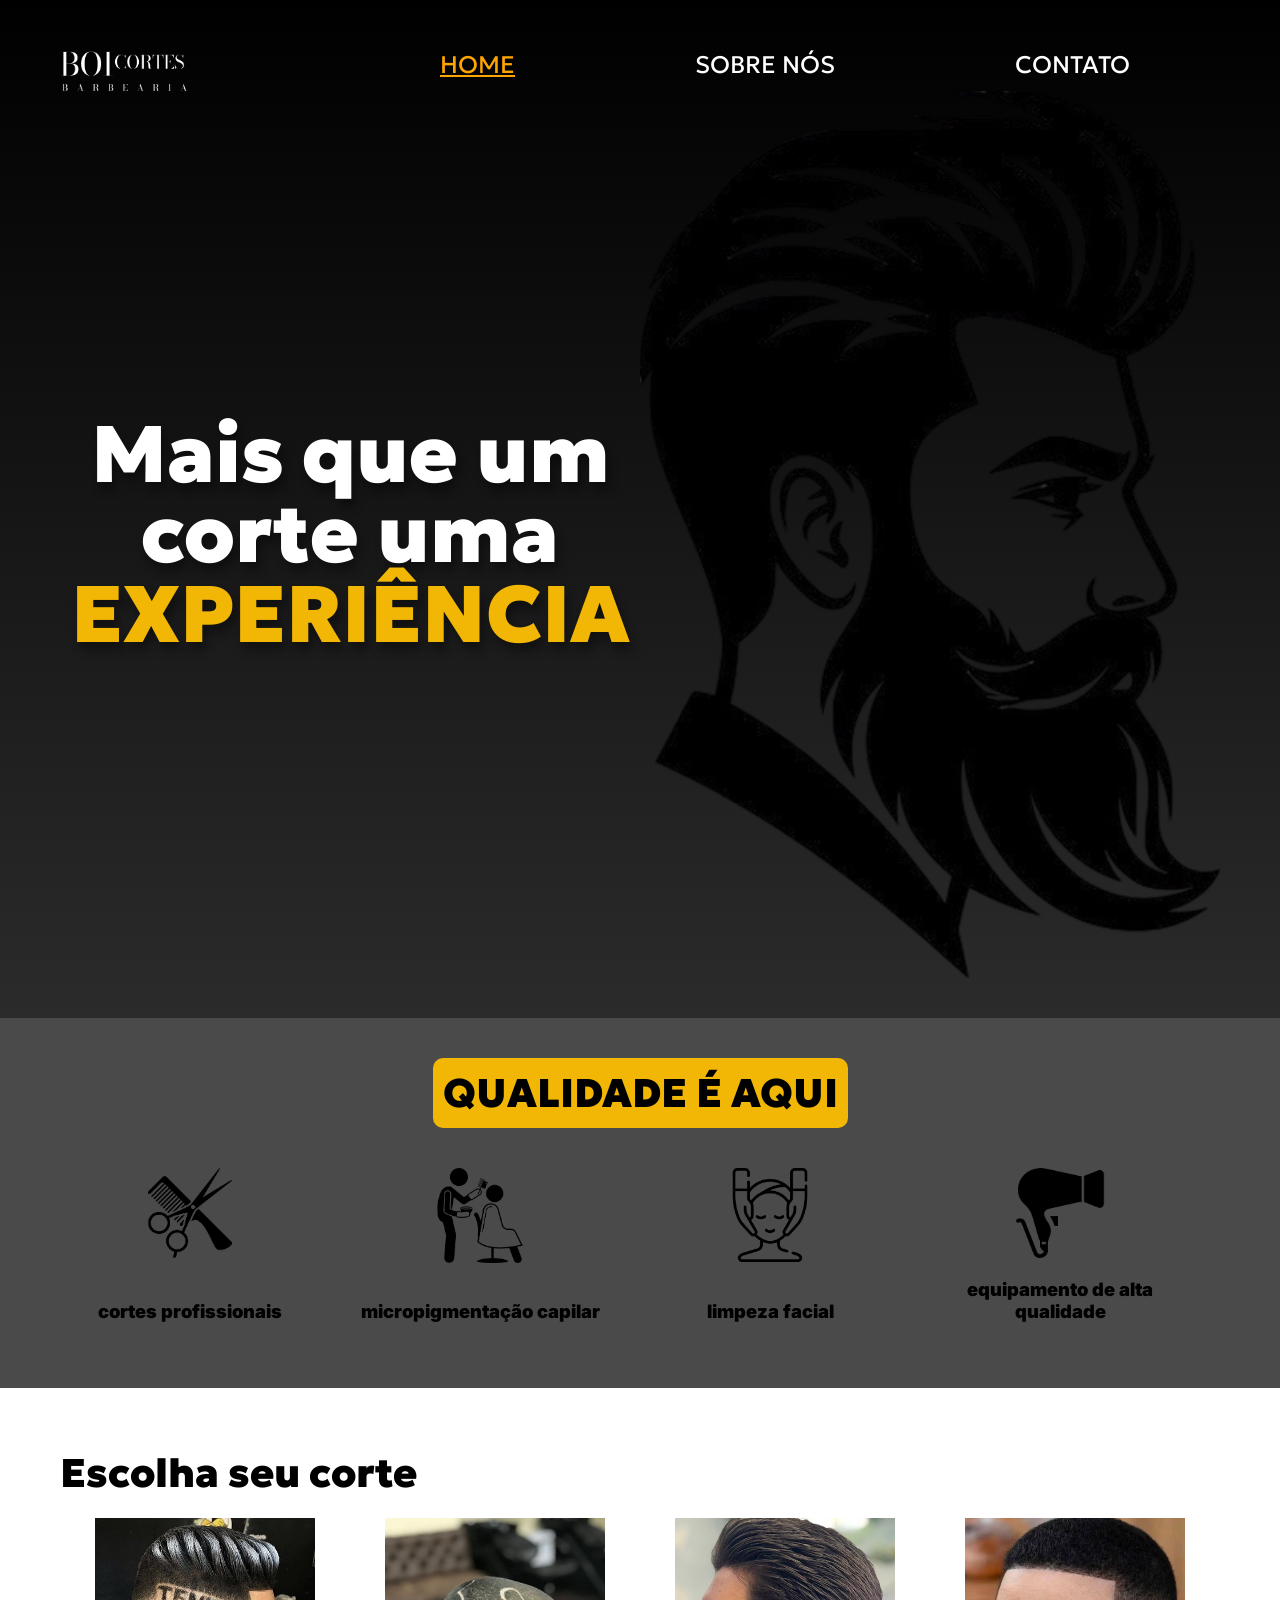
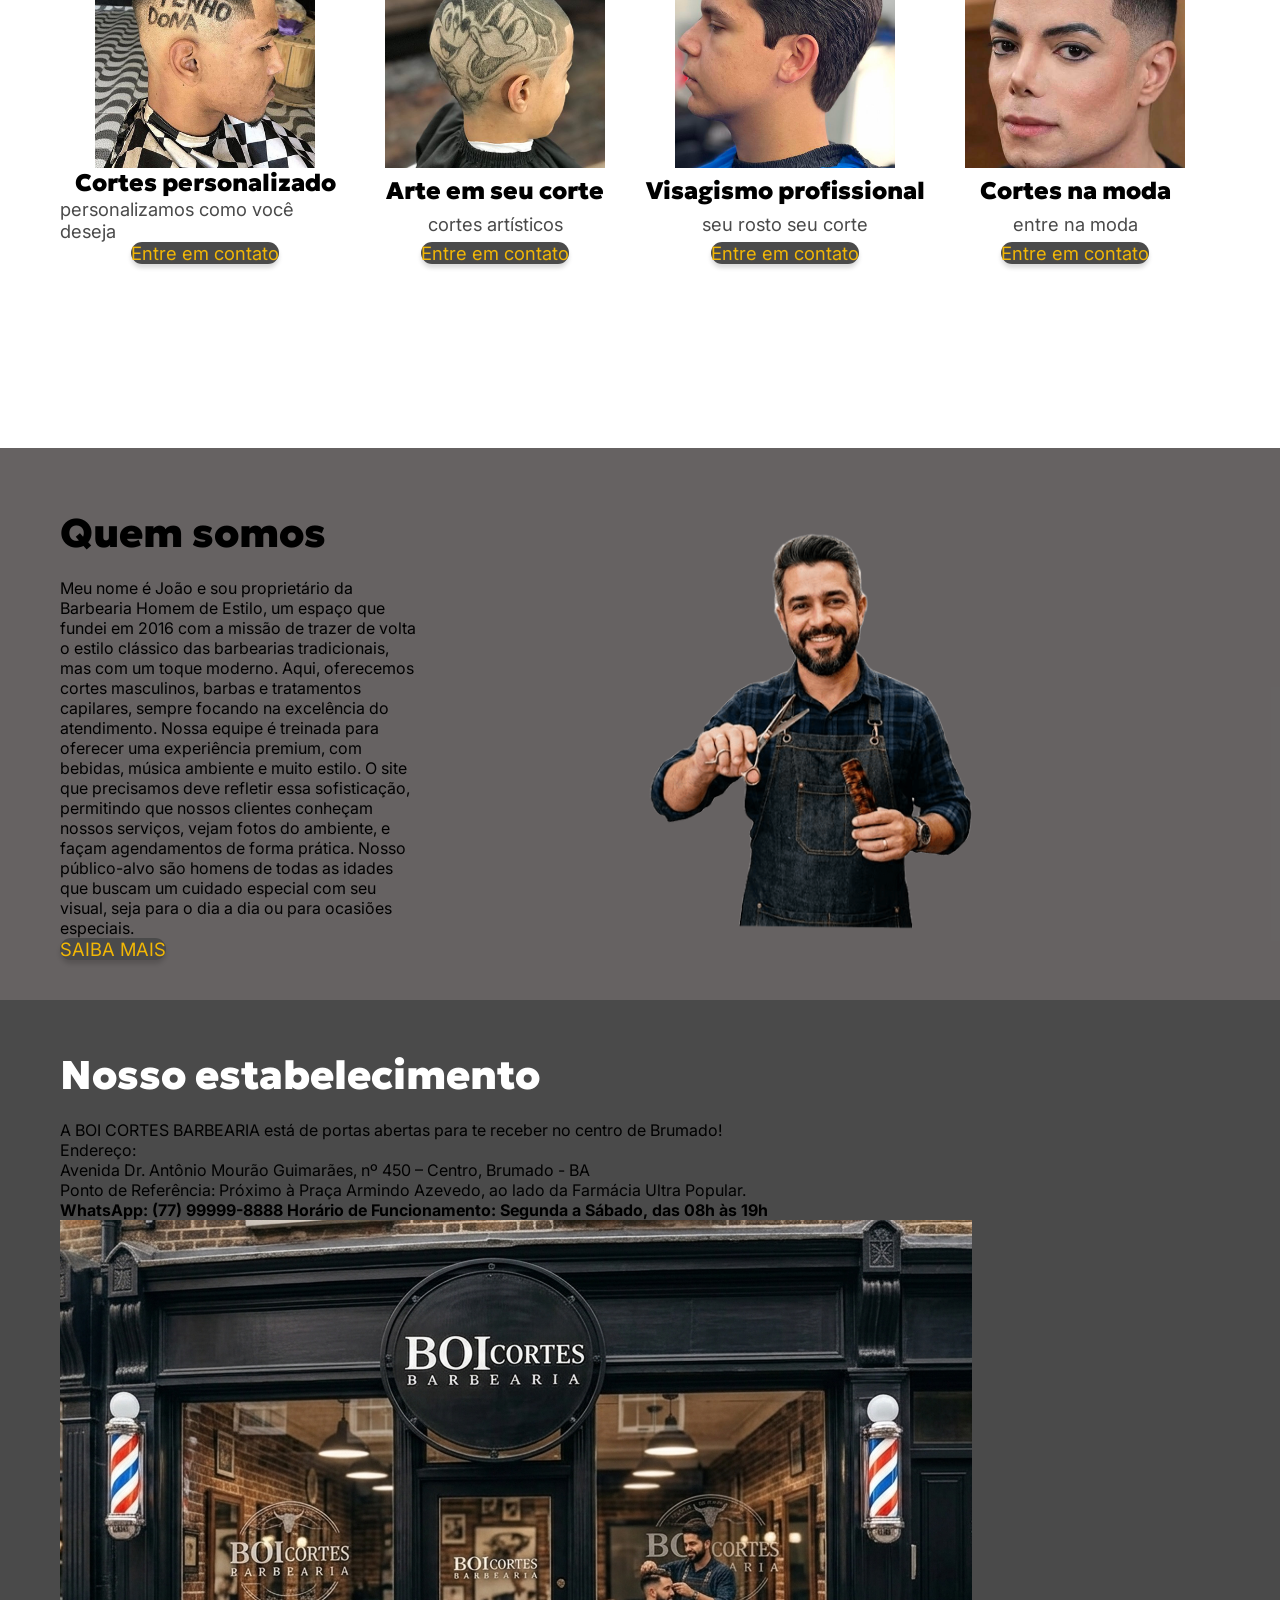
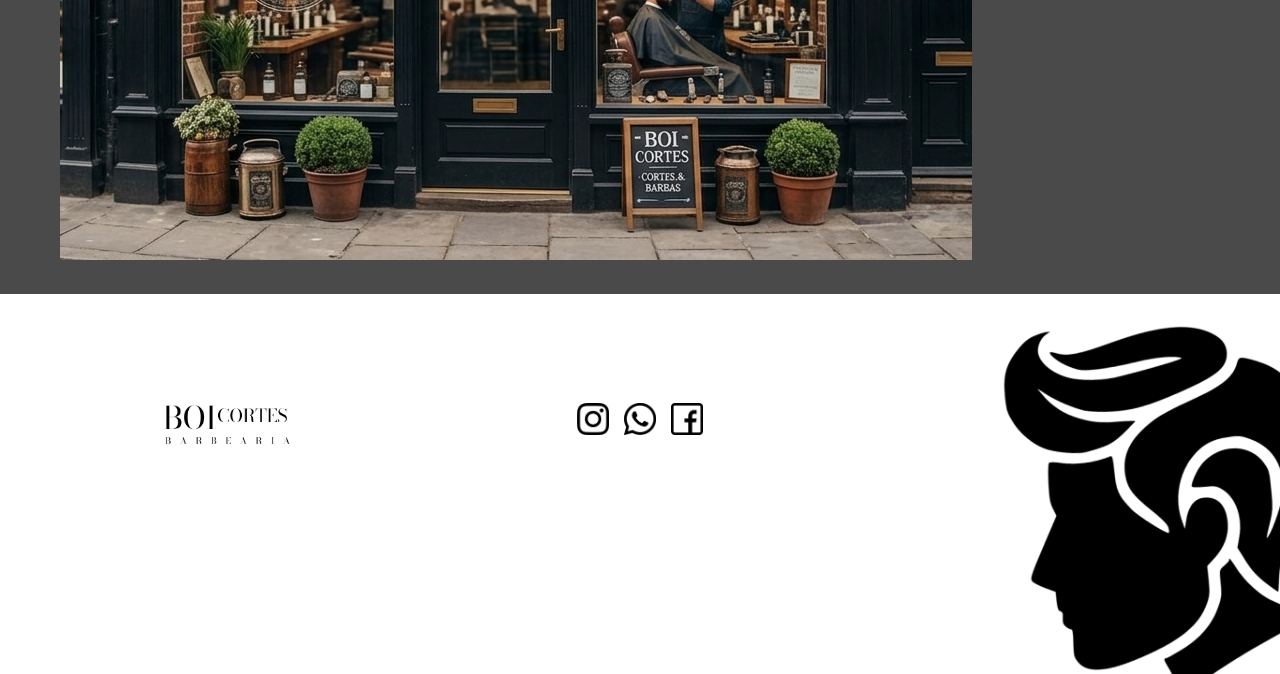
<file: index.html>
<!DOCTYPE html>
<html lang="pt-br">
<head>
    <meta charset="UTF-8">
   <title>Barbearia Boi Cortes - A melhor 01</title>
<link rel="stylesheet" href="estilo.css">
<link rel="preconnect" href="https://fonts.googleapis.com">
<link rel="preconnect" href="https://fonts.gstatic.com" crossorigin>
<link href="https://fonts.googleapis.com/css2?family=Geologica:wght@400;700&family=Inter:wght@400;600&display=swap" rel="stylesheet">
<link rel="stylesheet" href="estilo.css">
<body>
   
    <header id="topo">
        <div class="container grid-topo">
            <h1><a href="index.html"><img src=" imagem/logo boi cortes preta.png"></a></h1>
            <nav id="menu-topo">
                <ul>
                      <li><a href="index.html" class="atual">HOME</a></li>
                      <li><a href="sobrenos.html">SOBRE NÓS</a></li>
                      <li><a href="">CONTATO</a></li>
                </ul>
            </nav>
            <h2>Mais que um corte uma <span class="detalhe-amarelo">EXPERIÊNCIA</span></h2>
            <img src="imagem/imagem de corte.png">
    </div>
    </header>
    <main id="conteudo">
        <section id="info">
            <div class="container">
                <h3>QUALIDADE É AQUI</h3>
                <div class="icones">
                    <article>
                        <img src="imagem/icone de tesoura e pente.png">
                        <h4>cortes profissionais</h4>
                    </article>
                    <article>
                        <img src="imagem/pintura.png">
                        <h4>micropigmentação capilar</h4>
                    </article>
                    <article>
                        <img src="imagem/facial.png">
                        <h4>limpeza facial</h4>
                    </article>
                     <article>
                        <img src="imagem/secador de cabelo.png">
                        <h4>equipamento de alta qualidade</h4>
                    </article>
                </div>
            </div>
        </section>
        <section id="cortes">
            <div class="container">
                <h3>Escolha seu corte </h3>
                <div class="cortes">
                    <article>
                        <a href="">
                        <img src="imagem/cortes personalizado.png">
                        </a>
                        <h4>Cortes personalizado</h4>
                        <p>personalizamos como você  deseja</p>
                        <a href="" class="bt-cinza",>Entre em contato</a>
                    </article>

                      <article>
                        <a href="">
                        <img src="imagem/Arte em seu corte.png">
                        </a>
                        <h4>Arte em seu corte</h4>
                        <p>cortes artísticos</p>
                        <a href="" class="bt-cinza">Entre em contato</a>
                    </article>
                    <article>
                        <a href="">
                        <img src="imagem/visagismo profissional.png">
                        </a>
                        <h4>Visagismo profissional</h4>
                        <p>seu rosto seu corte</p>
                        <a href="" class="bt-cinza",>Entre em contato</a>
                    </article>
                    <article>
                        <a href="">
                        <img src="imagem/Cortes na moda.png">
                        </a>
                        <h4>Cortes na moda</h4>
                        <p>entre na moda</p>
                        <a href="" class="bt-cinza",>Entre em contato</a>
                    </article>    
                </div>
            </div>
        </section>
<section id="quemsomos">
    <div class="container grid-quemsomos">
       <h3>Quem somos</h3>
        <p>Meu nome é João e sou proprietário da Barbearia Homem de Estilo,
             um espaço que fundei em 2016 com a missão de trazer de volta o estilo clássico das barbearias tradicionais,
              mas com um toque moderno. Aqui, oferecemos cortes masculinos, barbas e tratamentos capilares, sempre focando na excelência do atendimento.
               Nossa equipe é treinada para oferecer uma experiência premium, com bebidas, música ambiente e muito estilo. O site que precisamos deve refletir essa sofisticação,
                permitindo que nossos clientes conheçam nossos serviços, vejam fotos do ambiente, e façam agendamentos de forma prática. 
                Nosso público-alvo são homens de todas as idades que buscam um cuidado especial com seu visual,
                 seja para o dia a dia ou para ocasiões especiais.</p>
                 <a href="sobrenos.html"class="bt-cinza">SAIBA MAIS</a>
                 <img src="imagem/dono da barbearia.png">                
    </div>
</section>
<section id="nossoestabelecimento">
    <div class="container">
        <h3>Nosso estabelecimento</h3>
        <p>A BOI CORTES BARBEARIA está de portas abertas para te receber no centro de Brumado!</p>
Endereço:
<p>Avenida Dr. Antônio Mourão Guimarães, nº 450 – Centro, Brumado - BA</p>
<p>Ponto de Referência:
Próximo à Praça Armindo Azevedo, ao lado da Farmácia Ultra Popular.</p>

<p><strong>WhatsApp: (77) 99999-8888 Horário de Funcionamento: Segunda a Sábado, das 08h às 19h</strong></p>
<img src="imagem/faixada da barbearia.png">
    </div>
    </section>
    </main>
    <footer id="rodape">
        <div class="container grid-rodape">
            <h1><a href="index.html"><img src="imagem/logo boi cortes preta.png"></a></h1>
        <div id="redes">
            <a href=""><img src="imagem/instagram.png"></a>
            <a href=""> <img src="imagem/whatsapp 1.png"></a>
                <a href=""> <img src="imagem/facebook 1.png"></a>
        </div>
        </div>


    </footer>
</body>
</html>
</file>
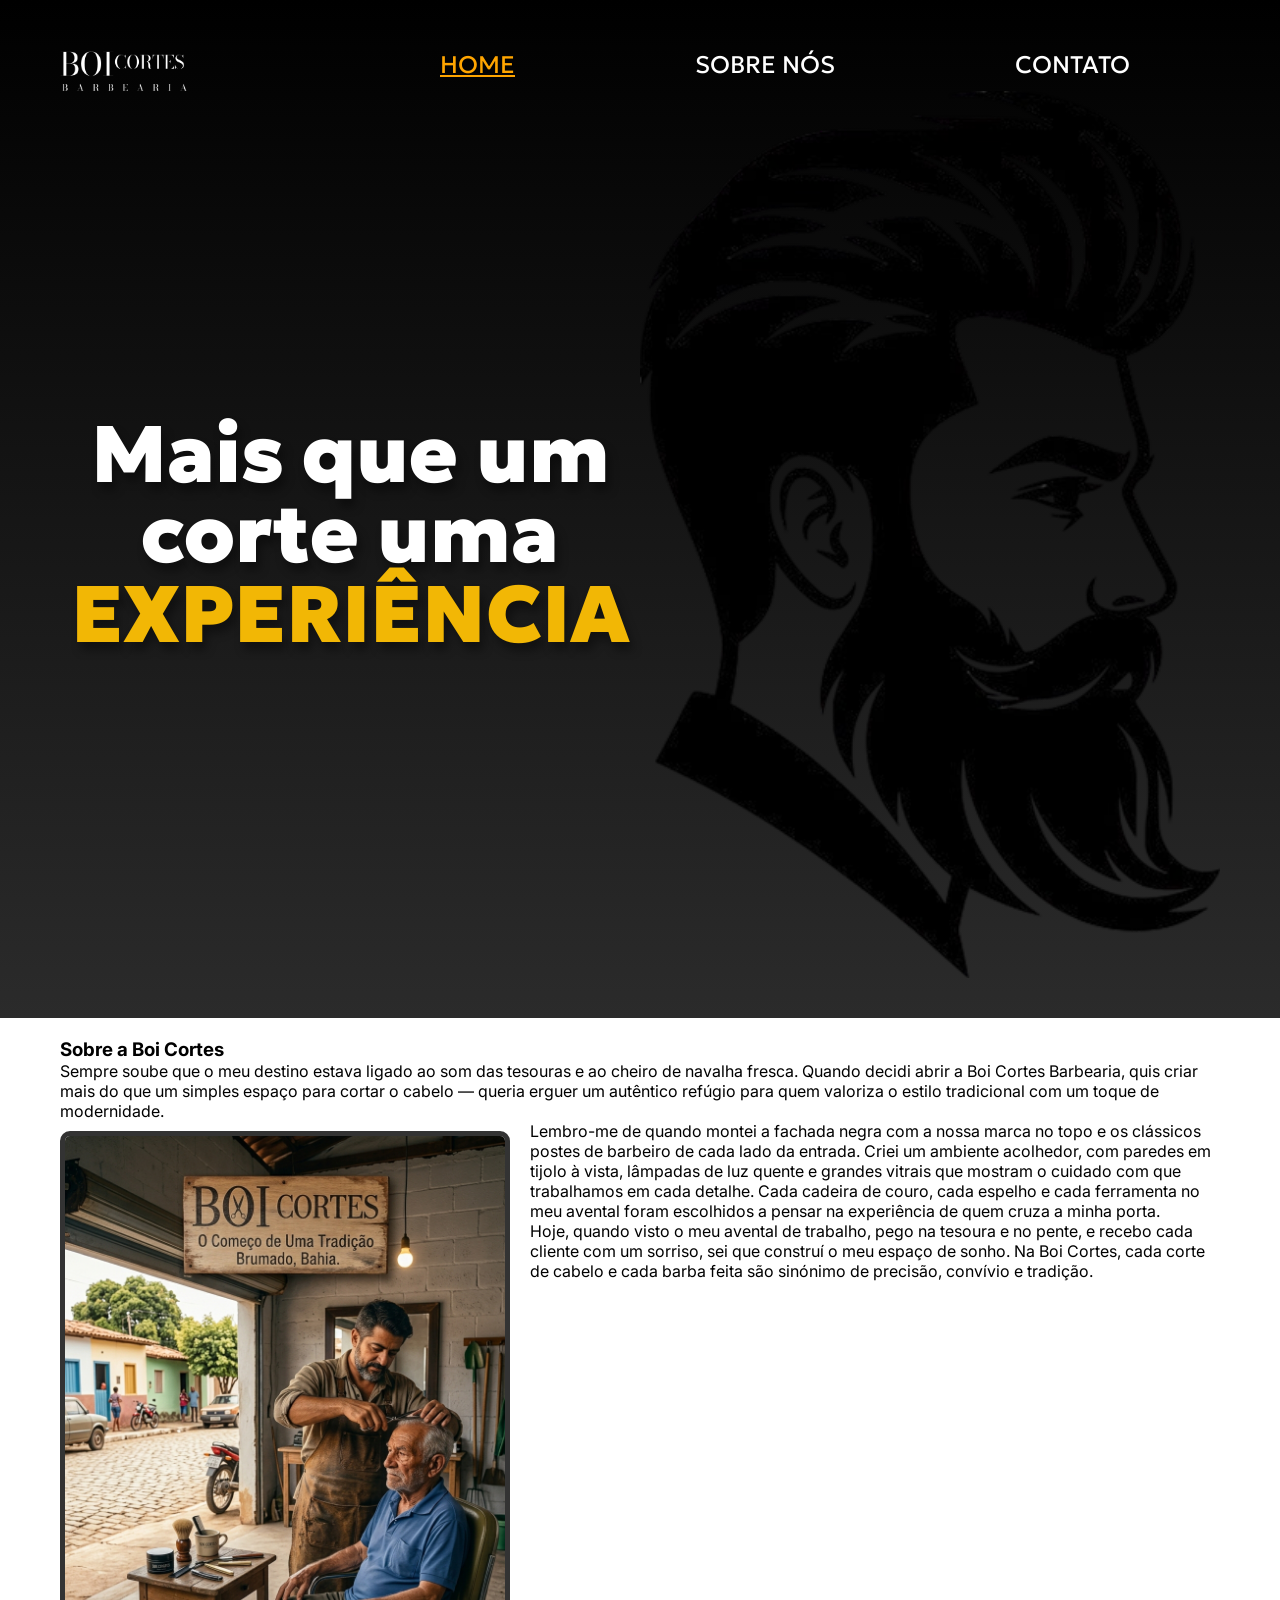
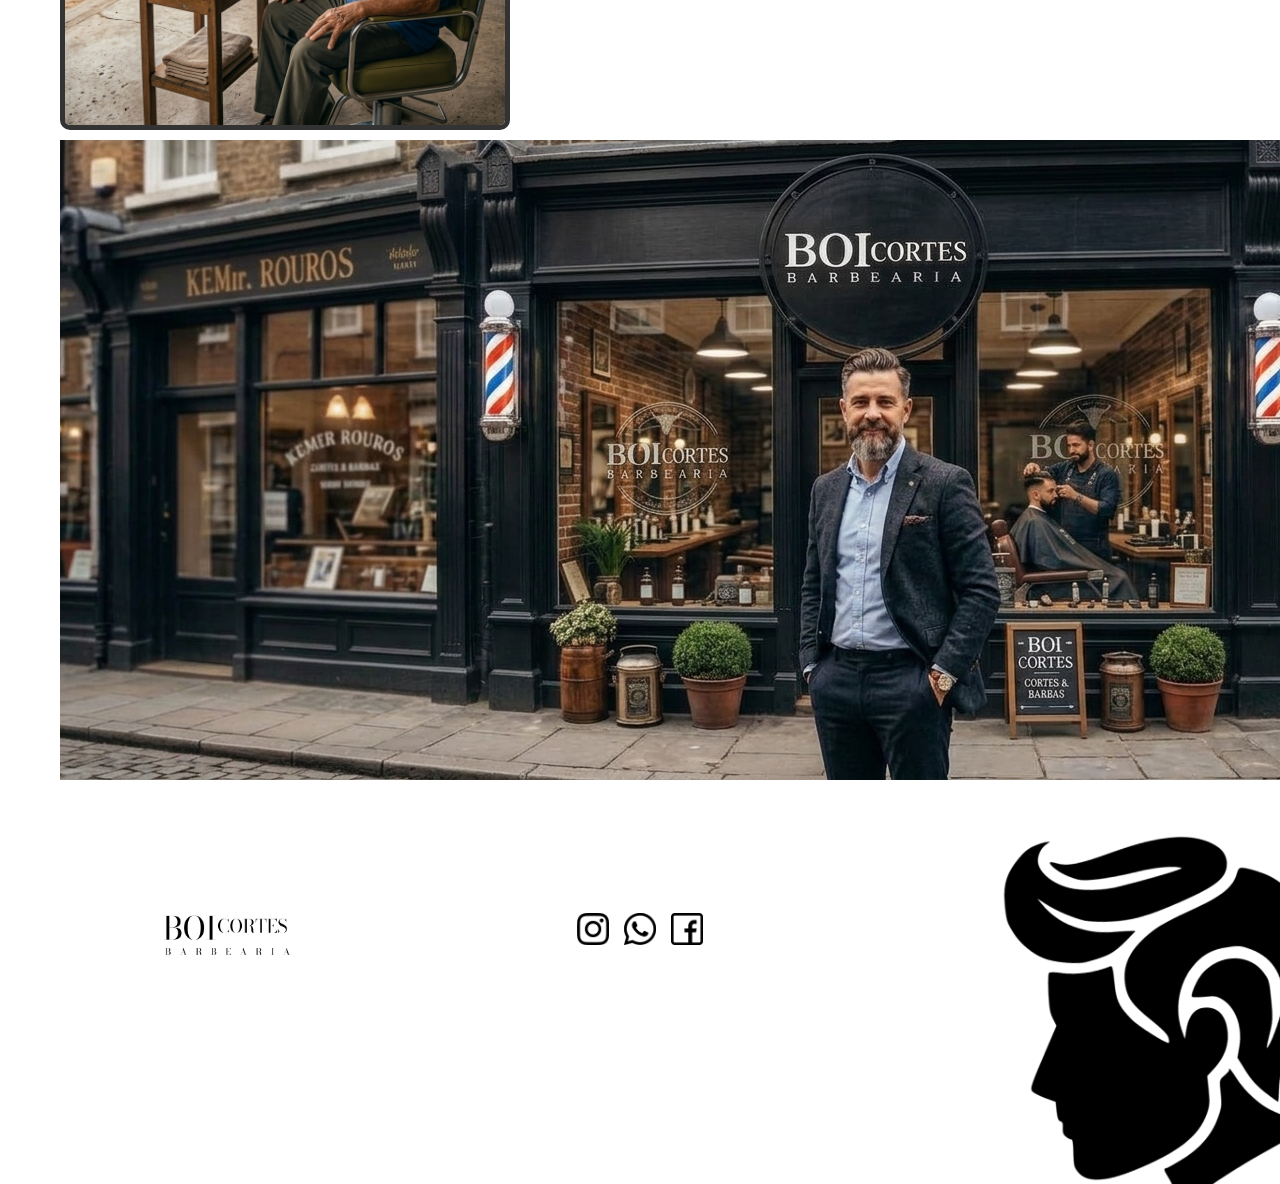
<file: sobrenos.html>
<!DOCTYPE html>
<html lang="pt-br">
<head>
    <meta charset="UTF-8">
    <title>Barbearia Boi Cortes - A melhor 01</title>
    <link rel="preconnect" href="https://fonts.googleapis.com">
    <link rel="preconnect" href="https://fonts.gstatic.com" crossorigin>
    <link href="https://fonts.googleapis.com/css2?family=Geologica:wght@400;700&family=Inter:wght@400;600&display=swap" rel="stylesheet">
    <link rel="stylesheet" href="estilo.css">
</head>
<body>
    <header id="topo">
        <div class="container grid-topo">
            <h1><a href="index.html"><img src="imagem/logo boi cortes preta.png" alt="Logo Boi Cortes"></a></h1>
            <nav id="menu-topo">
                <ul>
                    <li><a href="index.html" class="atual">HOME</a></li>
                    <li><a href="sobrenos.html">SOBRE NÓS</a></li>
                    <li><a href="">CONTATO</a></li>
                </ul>
            </nav>
            <h2>Mais que um corte uma <span class="detalhe-amarelo">EXPERIÊNCIA</span></h2>
            <img src="imagem/imagem de corte.png" alt="Imagem de corte">
        </div>
    </header>

    <main id="conteudo">
        <article id="sobrenos" class="container">
            <h3>Sobre a Boi Cortes</h3>
            
            <p>Sempre soube que o meu destino estava ligado ao som das tesouras e ao cheiro de navalha fresca. Quando decidi abrir a Boi Cortes Barbearia, quis criar mais do que um simples espaço para cortar o cabelo — queria erguer um autêntico refúgio para quem valoriza o estilo tradicional com um toque de modernidade.</p> 

            <p>
                <img src="imagem/loja.jfif" class="imagem-esquerda" alt="Fachada da loja">
                Lembro-me de quando montei a fachada negra com a nossa marca no topo e os clássicos postes de barbeiro de cada lado da entrada. Criei um ambiente acolhedor, com paredes em tijolo à vista, lâmpadas de luz quente e grandes vitrais que mostram o cuidado com que trabalhamos em cada detalhe. Cada cadeira de couro, cada espelho e cada ferramenta no meu avental foram escolhidos a pensar na experiência de quem cruza a minha porta.
            </p>
            
            <p>
                Hoje, quando visto o meu avental de trabalho, pego na tesoura e no pente, e recebo cada cliente com um sorriso, sei que construí o meu espaço de sonho. Na Boi Cortes, cada corte de cabelo e cada barba feita são sinónimo de precisão, convívio e tradição. 
                <img src="imagem/dono_em_frente.jfif" class="imagem-direita" alt="Dono em frente à loja">
            </p>
        </article>
    </main>

    <footer id="rodape">
        <div class="container grid-rodape">
            <h1><a href="index.html"><img src="imagem/logo boi cortes preta.png" alt="Logo Boi Cortes"></a></h1>
            <div id="redes">
                <a href=""><img src="imagem/instagram.png" alt="Instagram"></a>
                <a href=""><img src="imagem/whatsapp 1.png" alt="WhatsApp"></a>
                <a href=""><img src="imagem/facebook 1.png" alt="Facebook"></a>
            </div>
        </div>
    </footer>
</body>
</html>
</file>
<file: estilo.css>
*{
   margin: 0;
    padding: 0;
    border: 0;
    box-sizing: border-box;
}
:root{
   --preto: #000000;
--branco: #ffffff;
--cinza-escuro: #2b2b2b; 
    --cinza: #4a4a4a;   
    --fonte-titulo:"Geologica", sans-serif;
    --fonte-texto:"inter", sans-serif;

}
body{
    font-family: var(--fonte-texto);
}
.container{

    max-width: 1200px;
    margin:0 auto;
     padding:20px;
}
#topo{
   min-height: 600px;
   padding: 20px 10px;
    background-image: linear-gradient(var(--preto), var(--cinza-escuro) );
    color: var(--branco);
}
#topo h1 img {
    width: 180px;
    filter: invert(1);
}

.detalhe-amarelo {
      color: #f2b705;
  }
.grid-topo{
    display: grid;
    grid-template-columns: 1fr 1fr 2fr;
}
#menu-topo {
    grid-column: 2 / 4;

}
.grid-topo > h2{
grid-column: 1/3;
align-self: center;
font-family: var(--fonte-titulo);
font-size: 5rem;
font-weight: 900;
text-align: center;
line-height: 100%;
text-shadow: 4px 8px 10px #00000060;
}
#menu-topo ul {
    display: flex;
    flex-direction: row;
    justify-content: space-around;
    align-items: center;
    list-style: none;
    height: 100%;
}
#menu-topo a {
    color: #ffffff;
    font-size: 1.5rem;
    font-family: var(--fonte-titulo);
    text-decoration: none;
    padding-bottom: 5px;
}

#menu-topo a:hover {
    color: orange;
    text-decoration: underline;
}

    #menu-topo .atual{
         color: orange;
    text-decoration: underline;
}
 
#info {
    min-height: 370px;
    background-color: var(--cinza);
    padding: 20px 10px;   
}
#info .icones img {
    width: 90px;
}

#info h3 {
    font-family: var(--fonte-titulo);
    font-size: 2.5rem;
    font-weight: 900;
   background-color: #f2b705;
    color: var(--preto);
    text-align: center;
    width: fit-content;
    margin: 0 auto;
    width:fit-content;
    margin: 0 auto;
    padding: 10px;
    border-radius: 10px;
}
   #info .icones {
    display: grid;
    grid-template-columns: repeat(4, 1fr);
    text-align: center;
    margin-top: 40px;
   } 
 .icones article {
 max-width: 260px;
 display: flex;
 flex-direction: column;
 justify-content: space-between;
 align-items: center;

}

.icones h4{
text-align: center;
font-size: 1.15rem;
color: var(--preto);
font-weight: 900;
margin-top: 20px;
}
#cortes {
    min-height: 660px;
    padding: 20px 10px;
}
#cortes h3 {
    font-family: var(--fonte-titulo);
    font-size: 2.5rem;
    font-weight: 900;
    color: var(--preto);
    margin: 20px 0;
}
.cortes {
    display: grid;
    grid-template-columns: repeat(4, 1fr);
    margin-bottom: 30px;
}
.cortes article img {
    display: block;
    width: 220px;
    height: 250px;
    object-fit: cover;
}
.cortes > article {
    display: grid;
    grid-template-columns: 1fr;
    grid-template-rows: 250px auto auto auto;
    justify-items: center;
    align-items: end;
}
.cortes h4 {
    font-size: 1.5rem;
    color: var(--preto);
    font-family: var(--fonte-titulo);
    font-weight: 900;
    text-align: center;
    text-decoration: none;
}
.cortes p {
    font-size: 1.15rem;
    color: var(--cinza);
}
.bt-cinza {
    background-color: var(--cinza);
    color:#f2b705 ;
    font-size: 1.15rem;
    border-radius: 20px;
    box-shadow: 0px 4px 4px #00000025;
    text-decoration: none;
}
.bt-cinza:hover {
    background-color: #f2b705;
    color: var(--preto);
}
#quemsomos {
    min-height: 540px;
    background-color: rgba(58, 54, 54, 0.777);
    padding: 20px 10px;
}

.grid-quemsomos {
    display: grid;
    grid-template-columns: 1fr 1fr;
    justify-items: start;
    align-items: start;
}

#quemsomos h3 {
    font-family: var(--fonte-titulo);
    font-size: 2.5rem;
    font-weight: 900;
    color: var(--preto);
    margin: 20px 0;
    grid-column: 1/2;
}

#quemsomos img {
    grid-row: 1/5;
    grid-column: 2/3;
    width: 800px;
}
#nossoestabelecimento {
    min-height: 540px;
    background-color: var(--cinza);
    padding: 10px 20px;
}

#nossoestabelecimento h3 {
    font-family: var(--fonte-titulo);
    font-size: 2.5rem;
    font-weight: 900;
    color: var(--branco);
    margin: 20px 0;
    grid-column: 1/2;
}

.grid-nossoestabelecimento {
    display: grid;
    grid-template-columns: 1fr 1fr;
}

.grid-nossoestabelecimento img {
    grid-column: 2/3;
    grid-row: 1/7;
}

.grid-nossoestabelecimento p {
    font-size: 1.25rem;
    color: var(--branco);
    width: 80%;
}
#rodape {
    background-color: var(--cinza-claro);
    min-height: 380px;
    background-image: url("imagem/man-hair.png");
    background-repeat: no-repeat;
    background-position: right;
    background-size: auto 100%;
}

.grid-rodape {
    display: grid;
    grid-template-columns: 1fr 1fr 1fr;
    align-items: center;
    justify-items: center;
    height: 250px;
}

#rodape h1 img {
    width: 350px;
}

#redes {
    display: flex;
    gap: 15px;
}

#redes img {
    width: 40px;
}
.area-interna {
    min-height: 600px;
    padding: 10px 20px;
}

.area-interna h3 {
    font-family: var(--fonte-titulo);
    font-size: 2.5rem;
    font-weight: 900;
    color: var(--branco);
    margin: 20px 0;
}
.area-interna p {
  font-size: 1.15rem;
  color: var(--preto);
  line-height: 150%;
  text-indent: 48px;
  margin-bottom: 16px;
  text-align: justify;
}
.area-interna .imagem-direita {
  width: 450px;
  border: 5px solid var(--cinza-escuro);
  border-radius: 10px;
  margin: 5px;
  float: left;
}
header#topo img,
footer#rodape img {
  max-width: 180px;
  height: auto;
  display: block;
}

header#topo img,
footer#rodape img {
  max-width: 180px;
  height: auto;
  display: block;
}

#redes img {
  width: 32px;
  height: 32px;
  object-fit: contain;
}

header#topo .container > img {
  width: 100%;
  max-width: 600px;
  height: auto;
  border-radius: 8px;
}

.imagem-esquerda {
  width: 100%;
  max-width: 450px;
  height: auto;
  border: 5px solid var(--roxo-escuro, #333);
  border-radius: 10px;
  margin: 10px 20px 10px 0;
  float: left;
}
</file>
